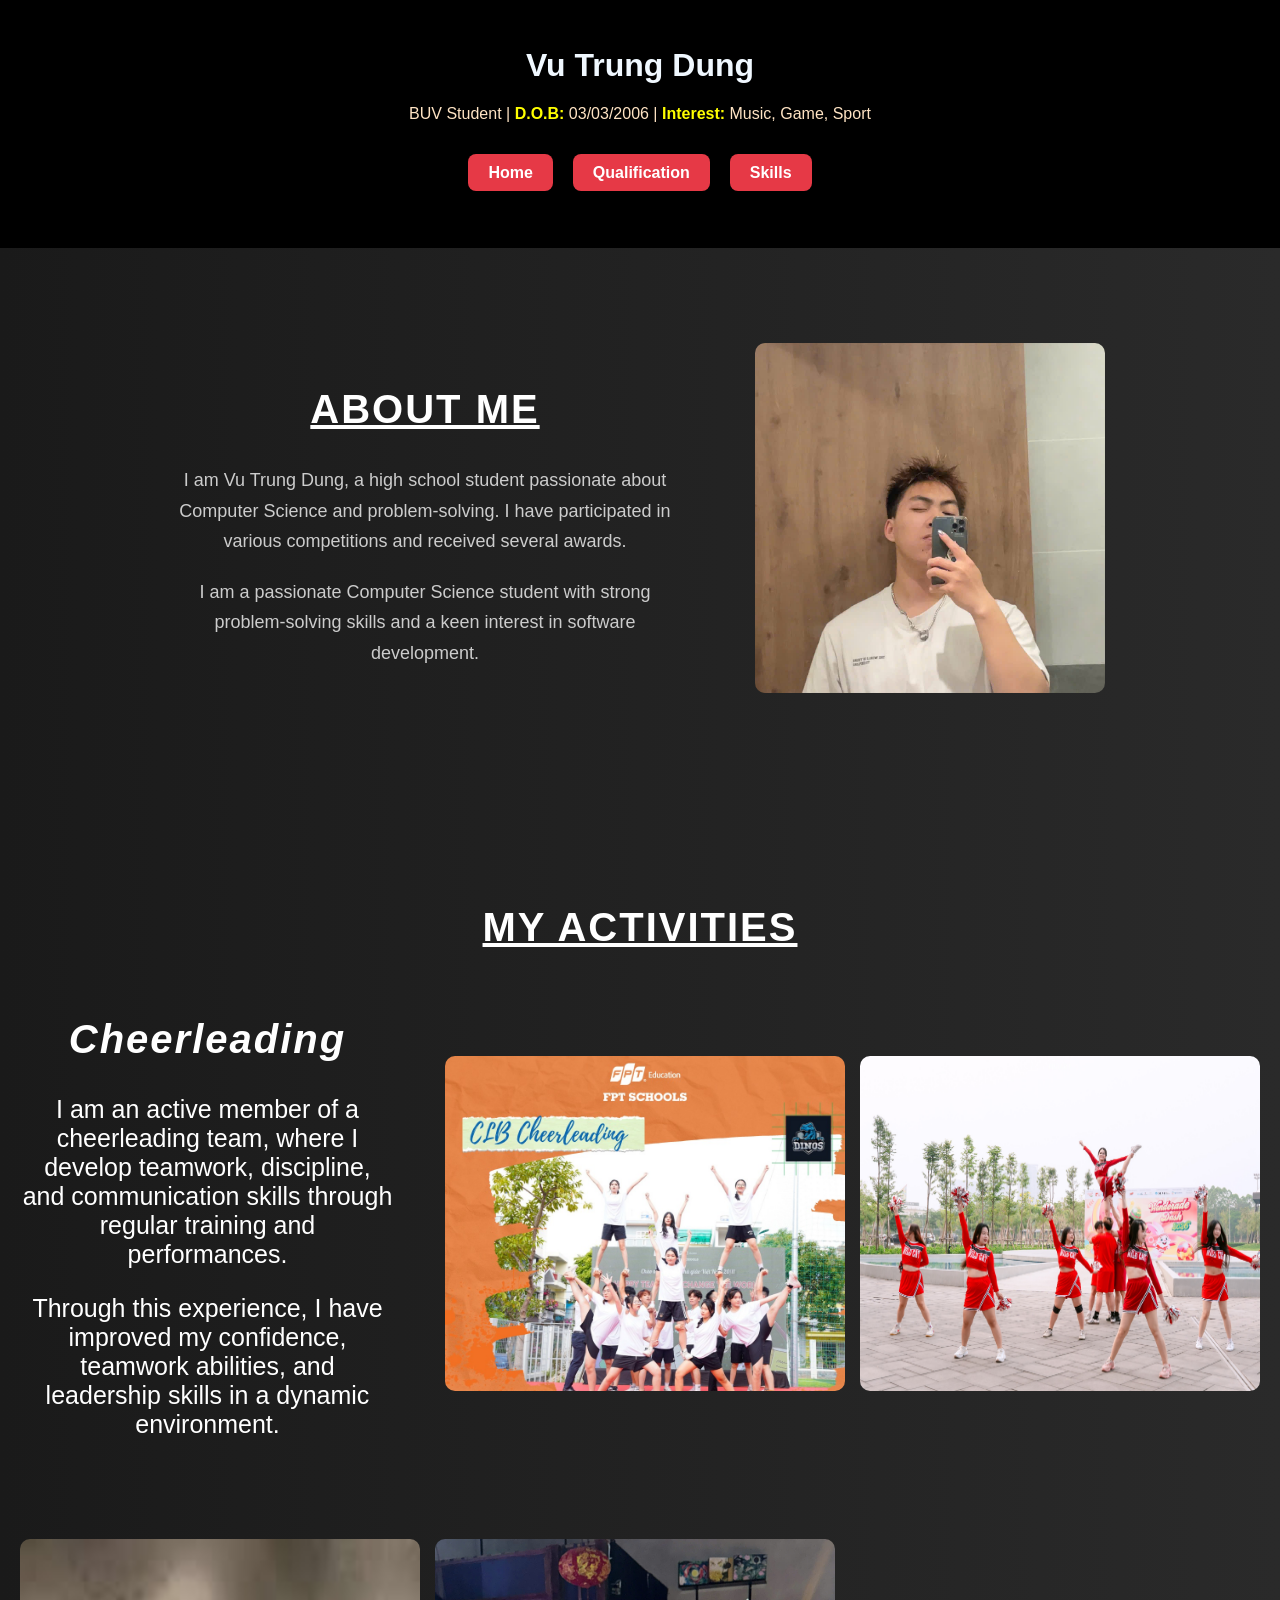
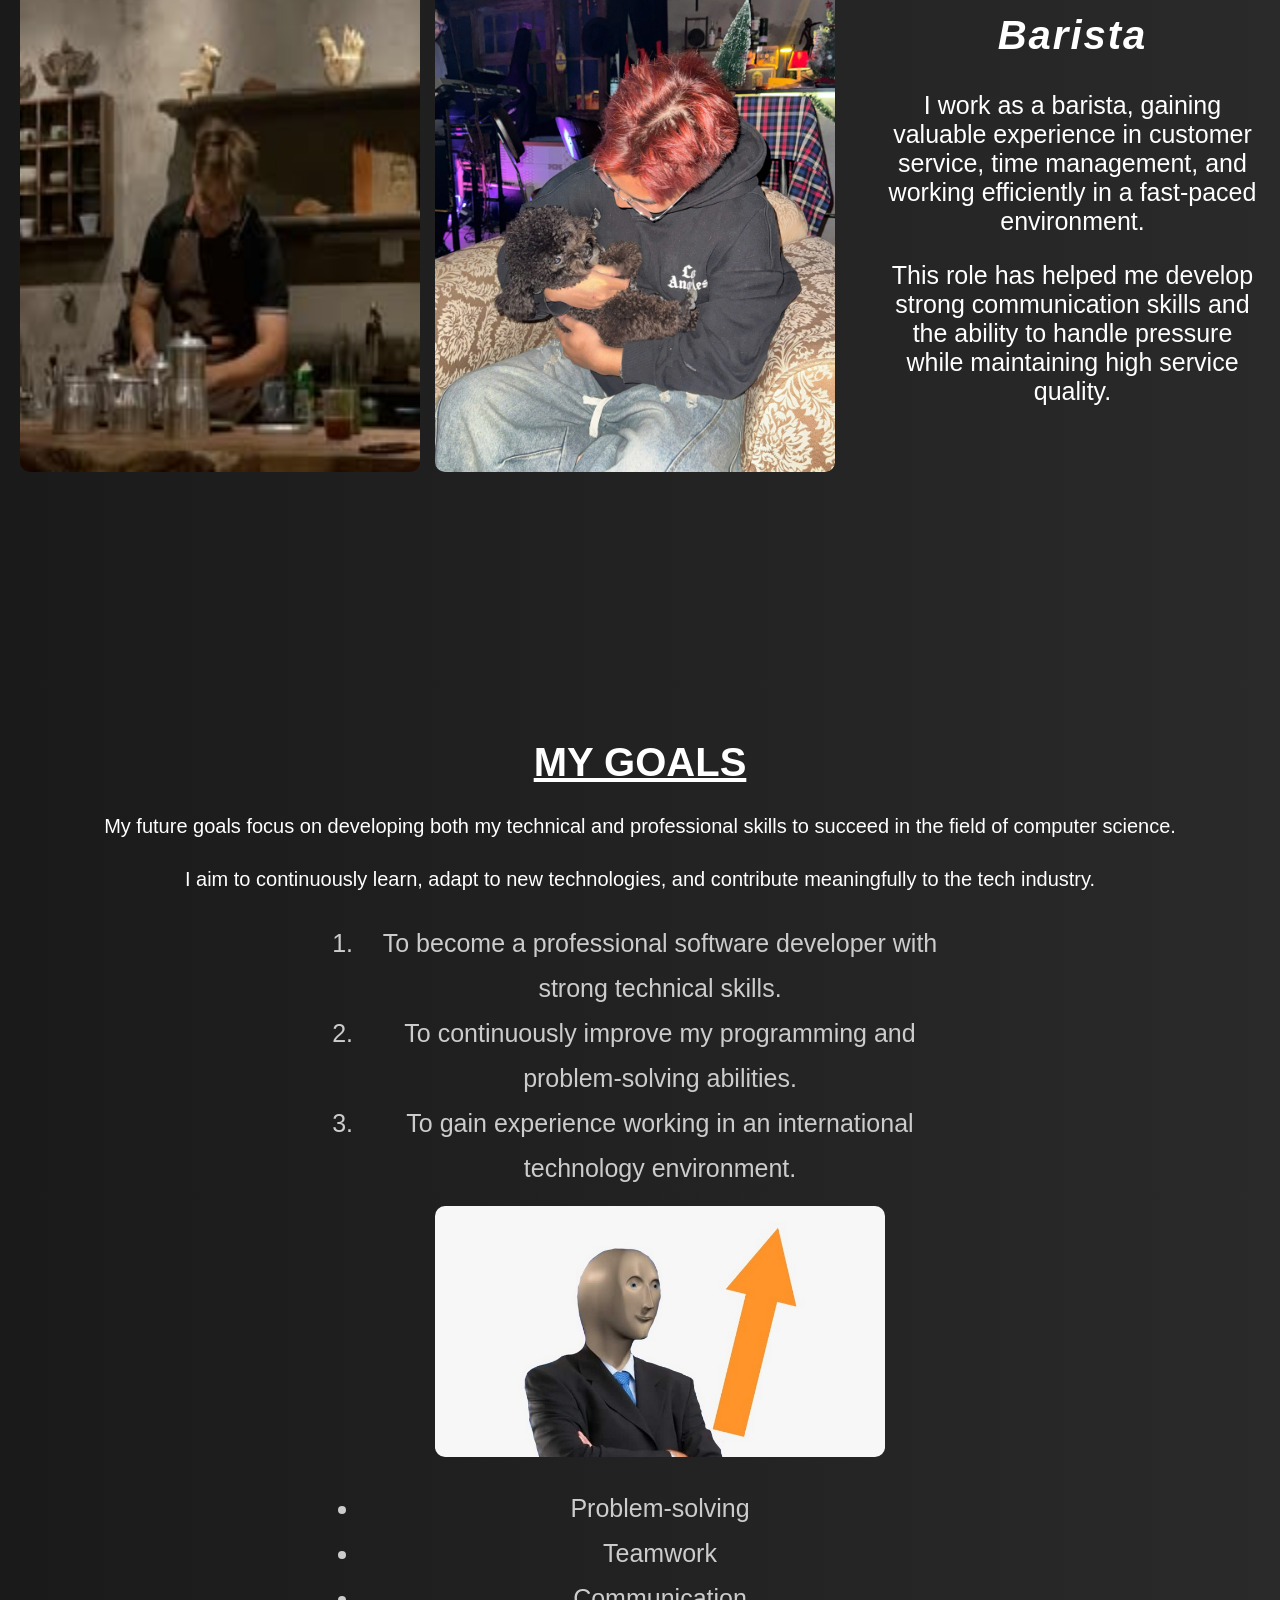
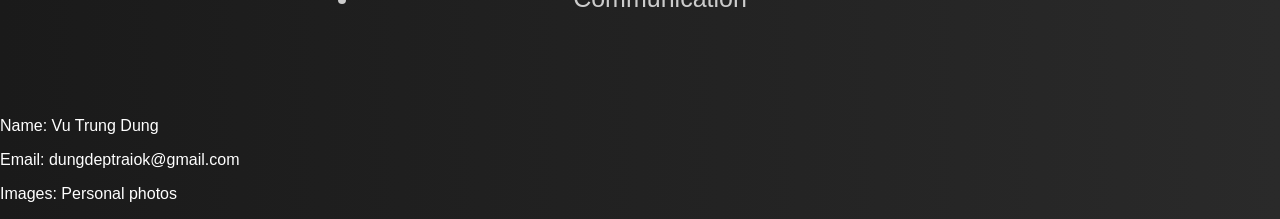
<file: index.html>
<!DOCTYPE html>
<html lang="en">
    <head>
        <meta charset="UTF-8">
        <meta name="viewport" content="width=device-width, initial-scale=1.0">
        <title>My portfolio</title>
        <link rel = "stylesheet" href = "style.css">
    </head>
    <body>
        <header>
            <h1>
                Vu Trung Dung
            </h1>
            <p> BUV Student | <span> D.O.B: </span> 03/03/2006 | <span>Interest:</span> Music, Game, Sport </p> 
            <nav>
            <ul>
                <li><a href = "index.html"> Home </a></li>
                <li><a href = "qualification.html"> Qualification </a></li>
                <li><a href = "skills.html"> Skills </a></li>
            </ul>
        </nav>
        </header>
        <main>
            <section class="about">
    <div class="about-text">
        <h2><u>ABOUT ME</u></h2>
        <p>
            I am Vu Trung Dung, a high school student passionate about Computer Science and problem-solving. 
            I have participated in various competitions and received several awards.
        </p>
        <p>
            I am a passionate Computer Science student with strong problem-solving skills and a keen interest in software development.
        </p>
    </div>

    <div class="about-img">
        <img src="dung.jpg" alt="dung.jpg">
    </div>
            </section>
<section class="activities">
    <h2><u>MY ACTIVITIES</u></h2>

    <!-- Cheerleading -->
    <div class="activity-row">
        <div class="activity-text">
            <h2><i>Cheerleading</i></h2>
            <p>
                I am an active member of a cheerleading team, where I develop teamwork,
                discipline, and communication skills through regular training and performances.
            </p>
            <p>
                Through this experience, I have improved my confidence, teamwork abilities,
                and leadership skills in a dynamic environment.
            </p>
        </div>

        <div class="activity-img">
            <img src="cheerleading1.jpg">
            <img src="cheerleading4.jpg">
        </div>
    </div>

    <!-- Barista -->
    <div class="activity-row">
        <div class="activity-text">
            <h2><i>Barista</i></h2>
            <p>
                I work as a barista, gaining valuable experience in customer service,
                time management, and working efficiently in a fast-paced environment.
            </p>
            <p>
                This role has helped me develop strong communication skills and the ability
                to handle pressure while maintaining high service quality.
            </p>
        </div>
        <div class="activity-img">
            <img src="anhbarista.jpg">
            <img src="anhdung.jpg">
        </div>
    </div>

</section>



<section class="goals">
    <h2><u>MY GOALS</u></h2>
    <p>
My future goals focus on developing both my technical and professional skills
to succeed in the field of computer science.
</p>

<p>
I aim to continuously learn, adapt to new technologies, and contribute
meaningfully to the tech industry.
</p>

    <ol>
        <li>To become a professional software developer with strong technical skills.</li>
        <li>To continuously improve my programming and problem-solving abilities.</li>
        <li>To gain experience working in an international technology environment.</li>
        <img src="mmoney.png">
    </ol>
    <ul>
        <li>Problem-solving</li>
        <li>Teamwork</li>
        <li>Communication</li>
    </ul>
</section>
        </main>
        <footer>
    <p>Name: Vu Trung Dung</p>
    <p>Email: dungdeptraiok@gmail.com</p>
    <p>Images: Personal photos </p>
</footer>
    </body>
</html>
</file>
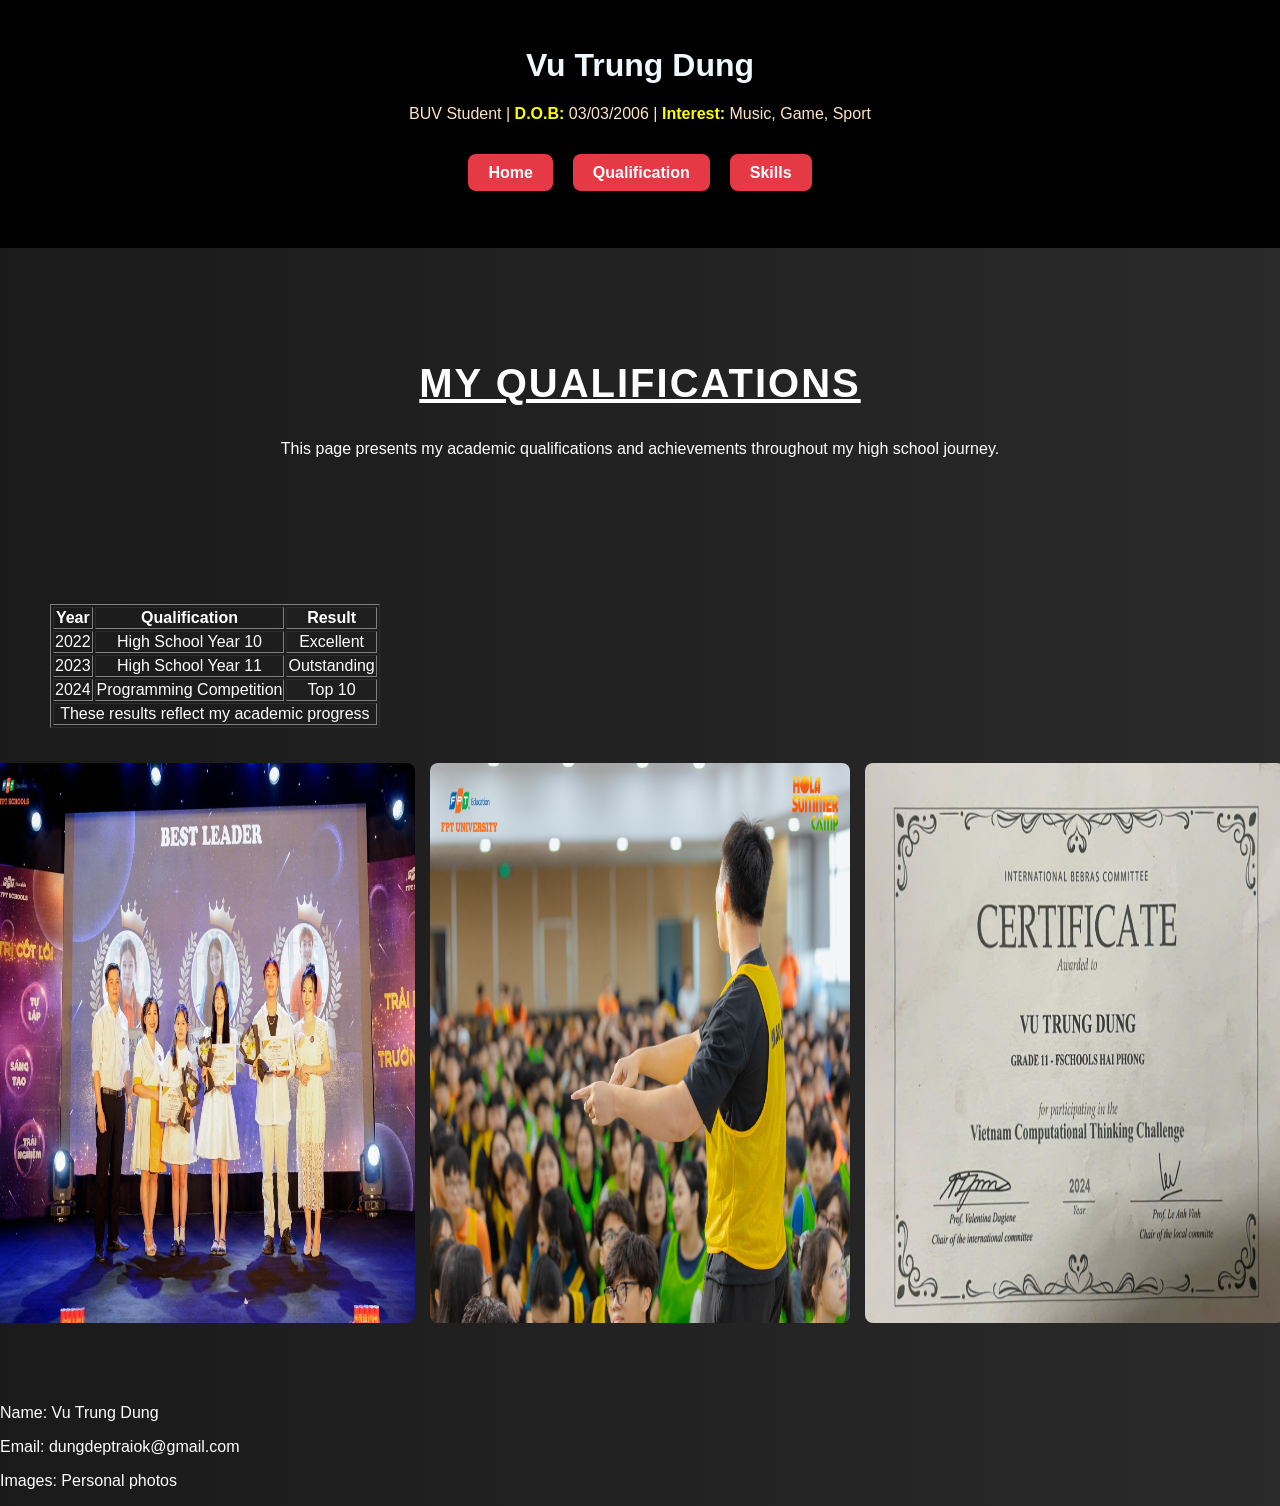
<file: qualification.html>
<!DOCTYPE html>
<html lang="en">
<head>
    <meta charset="UTF-8">
    <meta name="viewport" content="width=device-width, initial-scale=1.0">
    <title>Qualifications</title>
    <link rel="stylesheet" href="style.css">
</head>

<body>

<header>
    <h1>Vu Trung Dung</h1>
    <p>BUV Student | <span>D.O.B:</span> 03/03/2006 | <span>Interest:</span> Music, Game, Sport</p>
    <nav>
    <ul>
        <li><a href="index.html">Home</a></li>
        <li><a href="qualification.html">Qualification</a></li>
        <li><a href="skills.html">Skills</a></li>
    </ul>
</nav>
</header>



<main>

    <!-- Introduction -->
    <section class="activities">
        <h2><u>MY QUALIFICATIONS</u></h2>
        <p>
            This page presents my academic qualifications and achievements throughout my high school journey.
        </p>
    </section>

    <!-- Table -->
    <section>

        <table border="1">

            <thead>
                <tr>
                    <th>Year</th>
                    <th>Qualification</th>
                    <th>Result</th>
                </tr>
            </thead>

            <tbody>
                <tr>
                    <td>2022</td>
                    <td>High School Year 10</td>
                    <td>Excellent</td>
                </tr>

                <tr>
                    <td>2023</td>
                    <td>High School Year 11</td>
                    <td>Outstanding</td>
                </tr>

                <tr>
                    <td>2024</td>
                    <td>Programming Competition</td>
                    <td>Top 10</td>
                </tr>
            </tbody>

            <tfoot>
                <tr>
                    <td colspan="3">These results reflect my academic progress</td>
                </tr>
            </tfoot>

        </table>

        <div class="qualification-images">
            <img src="anhqual.jpg">
            <img src="anhqual2.jpg">
            <img src="anhqual3.jpg">
            <img src="anhqual4.png">
            <img src="anh giai thuong.JPG">
        </div>
        
    </section>

</main>

<footer>
    <p>Name: Vu Trung Dung</p>
    <p>Email: dungdeptraiok@gmail.com</p>
    <p>Images: Personal photos</p>
</footer>

</body>
</html>
</file>
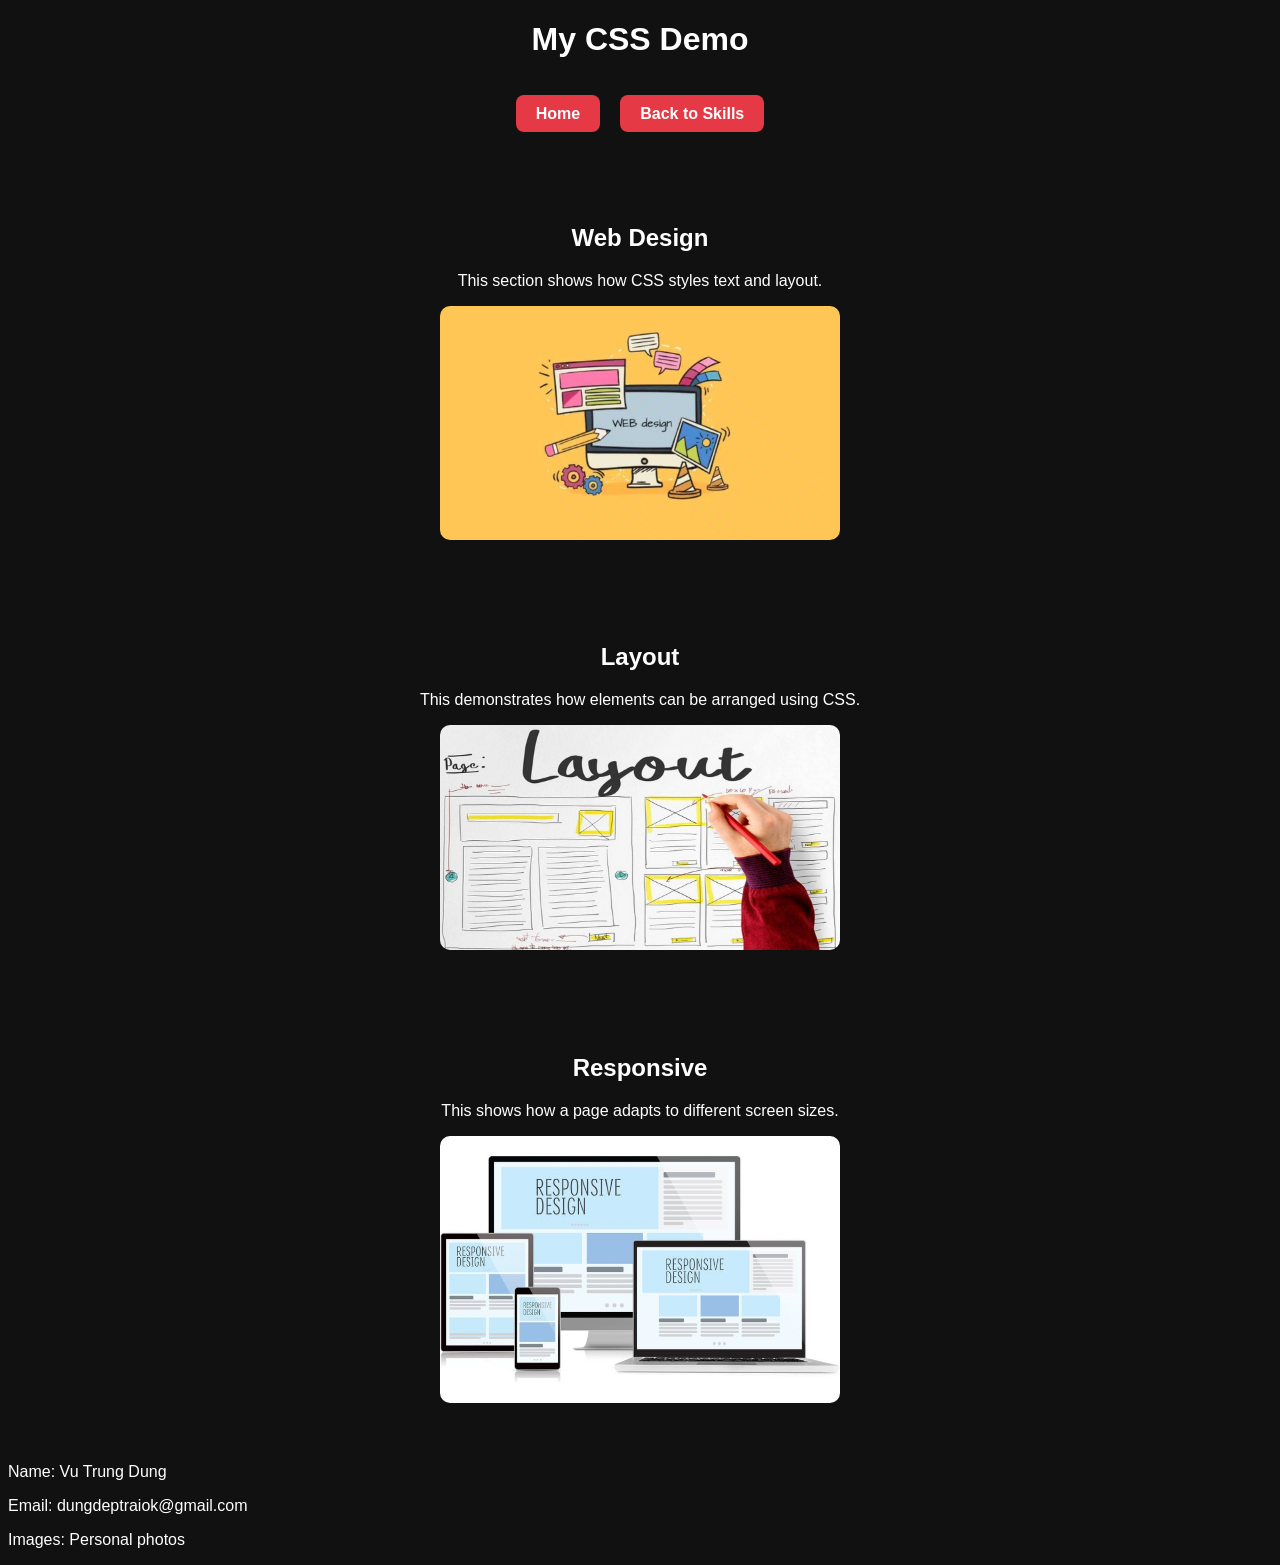
<file: style1.html>
<!DOCTYPE html>
<html lang="en">
<head>
    <meta charset="UTF-8">
    <meta name="viewport" content="width=device-width, initial-scale=1.0">
    <title>CSS Example</title>

    <!-- CHỈ KHÁC Ở ĐÂY -->
    <link rel="stylesheet" href="style1.css">
</head>

<body>

<header>
    <h1>My CSS Demo</h1>
</header>

<nav>
    <ul>
        <li><a href="index.html">Home</a></li>
        <li><a href="skills.html">Back to Skills</a></li>
    </ul>
</nav>

<main>

    <!-- Section 1 -->
    <section>
        <h2>Web Design</h2>
        <p>This section shows how CSS styles text and layout.</p>
        <img src="webdesin.jpg">
    </section>

    <!-- Section 2 -->
    <section>
        <h2>Layout</h2>
        <p>This demonstrates how elements can be arranged using CSS.</p>
        <img src="layoput.jpg">
    </section>

    <!-- Section 3 -->
    <section>
        <h2>Responsive</h2>
        <p>This shows how a page adapts to different screen sizes.</p>
        <img src="ress.jpg">
    </section>

</main>

<footer>
    <p>Name: Vu Trung Dung</p>
    <p>Email: dungdeptraiok@gmail.com</p>
    <p>Images: Personal photos</p>
</footer>

</body>
</html>
</file>
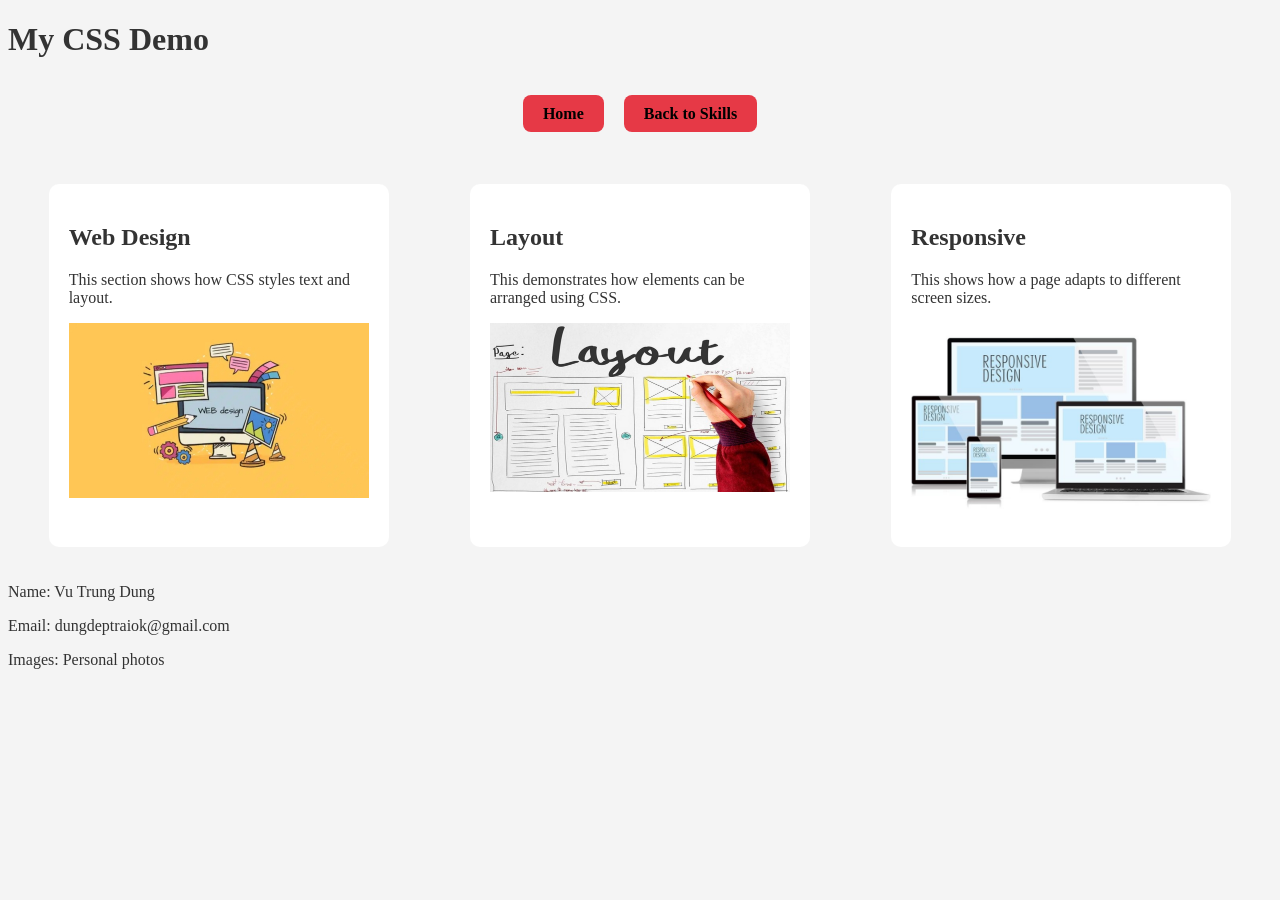
<file: style2.html>
<!DOCTYPE html>
<html lang="en">
<head>
    <meta charset="UTF-8">
    <meta name="viewport" content="width=device-width, initial-scale=1.0">
    <title>CSS Example</title>

    <!-- CHỈ KHÁC Ở ĐÂY -->
    <link rel="stylesheet" href="style2.css">
</head>

<body>

<header>
    <h1>My CSS Demo</h1>
</header>

<nav>
    <ul>
        <li><a href="index.html">Home</a></li>
        <li><a href="skills.html">Back to Skills</a></li>
    </ul>
</nav>

<main>

    <!-- Section 1 -->
    <section>
        <h2>Web Design</h2>
        <p>This section shows how CSS styles text and layout.</p>
        <img src="webdesin.jpg">
    </section>

    <!-- Section 2 -->
    <section>
        <h2>Layout</h2>
        <p>This demonstrates how elements can be arranged using CSS.</p>
        <img src="layoput.jpg">
    </section>

    <!-- Section 3 -->
    <section>
        <h2>Responsive</h2>
        <p>This shows how a page adapts to different screen sizes.</p>
        <img src="ress.jpg">
    </section>

</main>

<footer>
    <p>Name: Vu Trung Dung</p>
    <p>Email: dungdeptraiok@gmail.com</p>
    <p>Images: Personal photos</p>
</footer>

</body>
</html>
</file>
<file: style.css>
body {
    background: linear-gradient(to right, #1a1a1a, #2a2a2a);
    color: white;
    margin: 0;
    font-family: Arial, sans-serif;
}


header {
    text-align: center;
    background-color: rgb(0, 0, 0);
    color: aliceblue;
    padding: 2%;
}
header p {
    color: bisque;
}
header p span {
    color: yellow;
    font-weight: bold;
}
nav {
    display: block;
}

nav ul {
    display: flex;
    justify-content: center;
    gap: 20px;              /* khoảng cách giữa button */
    list-style: none;
    padding: 2%;
}

nav ul li a {
    background-color: #e63946;
    color: white;
    padding: 10px 20px;
    border-radius: 8px;
    text-decoration: none;
    font-weight: bold;
}

.about {
    display: flex;
    align-items: center;
    justify-content: center;
    gap: 80px;
    padding: 80px 40px;
}

/* TEXT */
.about-text {
    max-width: 500px;
}

/* TITLE */
.about-text h2 {
    font-size: 40px;
    font-weight: bold;
    letter-spacing: 2px;
}


/* PARAGRAPH */
.about-text p {
    font-size: 18px;
    line-height: 1.7;
    margin-top: 20px;
    color: #ccc;
}

/* IMAGE */
.about-img img {
    width: 100%;
    max-width: 350px;
    height: auto;
}


.activities {
    padding: 80px 20px;
}
.activities h2 {
    font-size: 40px;
    font-weight: bold;
    letter-spacing: 2px;
    text-align: center;
}

/* mỗi activity */
.activity-row {
    display: flex;
    align-items: center;
    justify-content: center;
    gap: 50px;
    margin-bottom: 60px;
}

/* text */
.activity-text {
    max-width: 400px;
    font-size: 25px;
}

/* ảnh */
.activity-img {
    display: flex;
    gap: 15px;
}

.activity-img img {
    width: 400px;
    border-radius: 10px;
}

.activity-text h3{
    font-size: 50px;
}

.activity-row:nth-child(3) {
    flex-direction: row-reverse;
}

.goals {
    padding: 80px 20px;
}

.goals h2 {
    text-align: center;
    margin-bottom: 30px;
    font-size: 40px;
}
.goals p {
    text-align: center;
    margin-bottom: 30px;
    font-size: 20px;
}

.goals ol {
    max-width: 600px;
    margin: auto;
    line-height: 1.8;
    font-size: 18px;
    color: #ccc;
    font-size: 25px;
}

.goals img {
    width: 450px;
    height: auto;
}

.goals ul {
    max-width: 600px;
    margin: auto;
    line-height: 1.8;
    font-size: 18px;
    color: #ccc;
    font-size: 25px;
}


/* qualification */
.qualification-images {
    display: flex;
    justify-content: center;
    gap: 15px;
    margin-top: 20px;
}

.qualification-images img {
    width: 420px;
    border-radius: 8px;
    height: auto;
}
table{
    justify-content: center;
    align-items: center;
}





/*!CSS skill*/
main section {
    padding: 50px;
    text-align: center;
}

main img {
    width: 200px;
    border-radius: 10px;
    margin: 15px 0;
}

main a {
    display: inline-block;
    margin-top: 10px;
    color: #e63946;
    font-weight: bold;
}
</file>
<file: style1.css>
body {
    background: #111;
    color: white;
    font-family: Arial;
    text-align: center;
}

nav {
    display: block;
}

nav ul {
    display: flex;
    justify-content: center;
    gap: 20px;              /* khoảng cách giữa button */
    list-style: none;
    padding: 2%;
}

nav ul li a {
    background-color: #e63946;
    color: white;
    padding: 10px 20px;
    border-radius: 8px;
    text-decoration: none;
    font-weight: bold;
}


section {
    padding: 40px;
}

img {
    width: 400px;
    border-radius: 10px;
}
footer{
    text-align: left;
}
</file>
<file: style2.css>
body {
    background: #f4f4f4;
    color: #333;
    font-family: Georgia;
}
nav {
    display: block;
}

nav ul {
    display: flex;
    justify-content: center;
    gap: 20px;              
    list-style: none;
    padding: 2%;
}

nav ul li a {
    background-color: #e63946;
    color: rgb(0, 0, 0);
    padding: 10px 20px;
    border-radius: 8px;
    text-decoration: none;
    font-weight: bold;
}


main {
    display: flex;
    justify-content: space-around;
    flex-wrap: wrap;
}

section {
    width: 300px;
    background: white;
    padding: 20px;
    margin: 20px;
    border-radius: 10px;
}



img {
    width: 100%;
}
</file>
